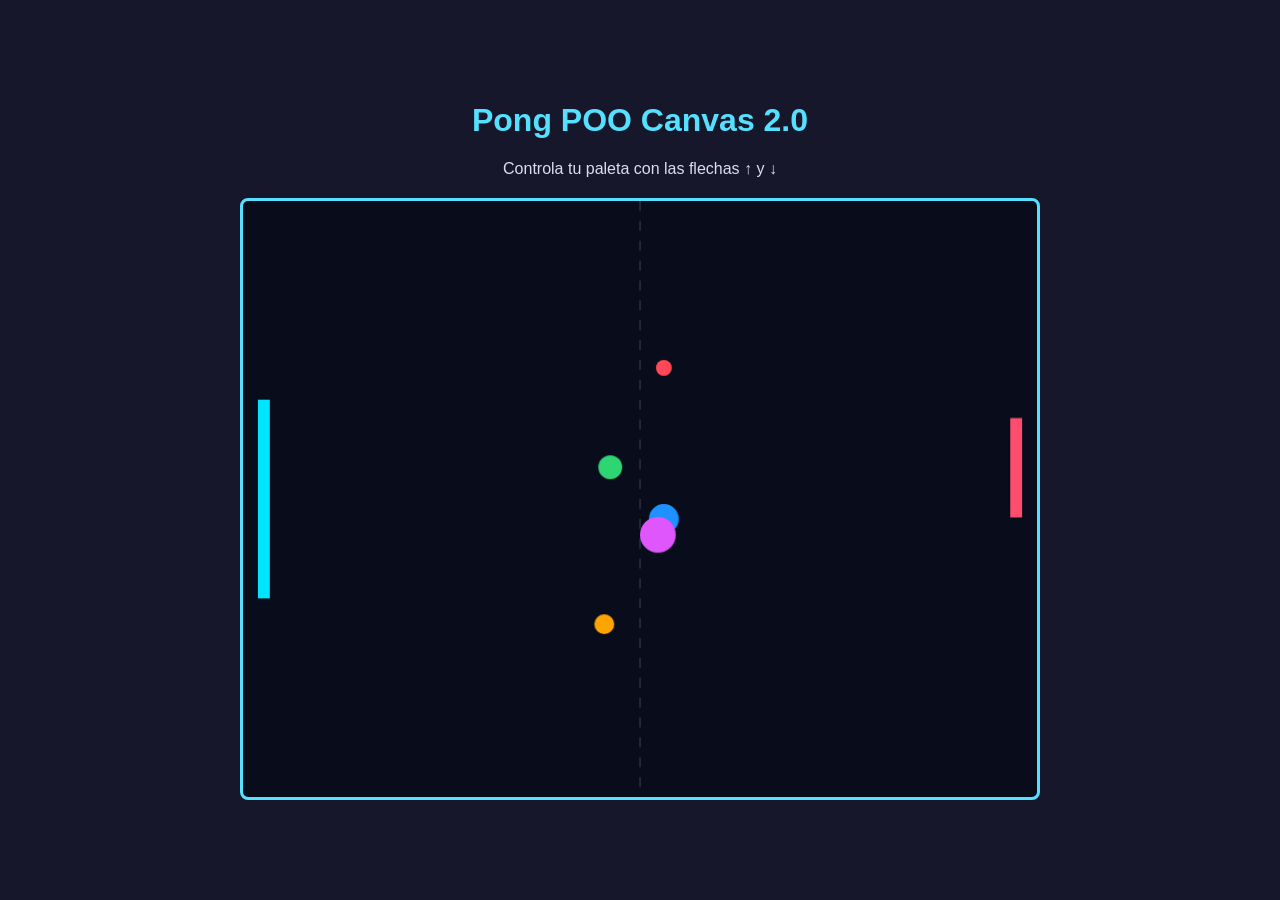
<file: index.html>
<!DOCTYPE html>
<html lang="es">
<head>
    <meta charset="UTF-8">
    <meta http-equiv="refresh" content="0; url=pong.html">
    <title>Juego Pong</title>
</head>
<body>
    <p><a href="pong.html">Abrir juego Pong</a></p>
</body>
</html>
</file>
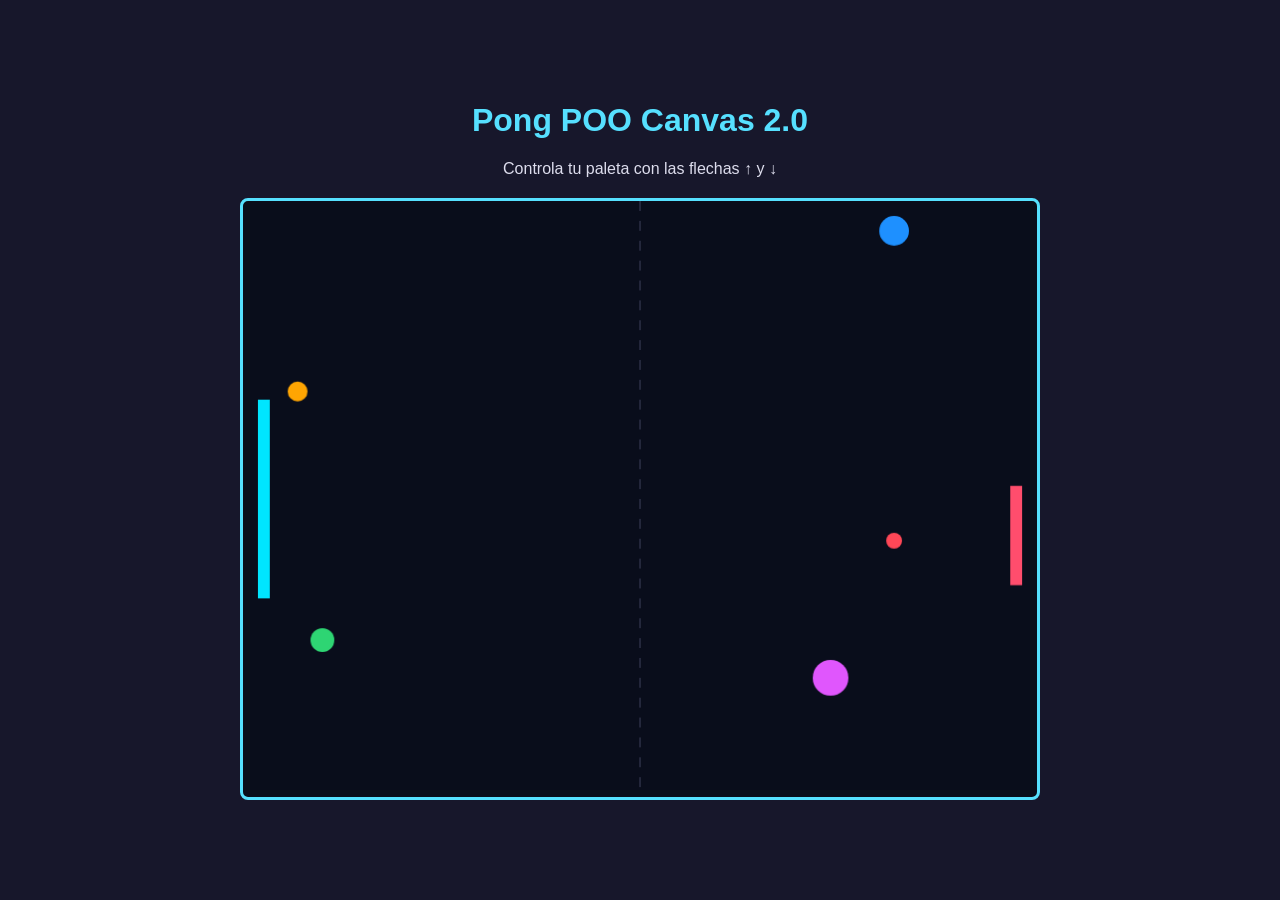
<file: pong.html>
<!DOCTYPE html>
<html lang="es">
<head>
    <meta charset="UTF-8">
    <meta name="viewport" content="width=device-width, initial-scale=1.0">
    <title>Pong POO Canvas 2.0</title>
    <link rel="stylesheet" href="style.css">
</head>
<body>
    <main>
        <h1>Pong POO Canvas 2.0</h1>
        <p>Controla tu paleta con las flechas ↑ y ↓</p>
        <canvas id="gameCanvas" width="800" height="600"></canvas>
    </main>
    <script src="game.js"></script>
</body>
</html>
</file>
<file: style.css>
* {
    box-sizing: border-box;
}

body {
    margin: 0;
    min-height: 100vh;
    display: flex;
    justify-content: center;
    align-items: center;
    background: #17172b;
    color: white;
    font-family: Arial, sans-serif;
    text-align: center;
}

main {
    width: 100%;
    padding: 20px;
}

h1 {
    color: #56e0ff;
}

p {
    color: #dddded;
}

canvas {
    display: block;
    width: min(800px, 100%);
    height: auto;
    margin: 20px auto;
    background: #090d1b;
    border: 3px solid #56e0ff;
    border-radius: 8px;
}
</file>
